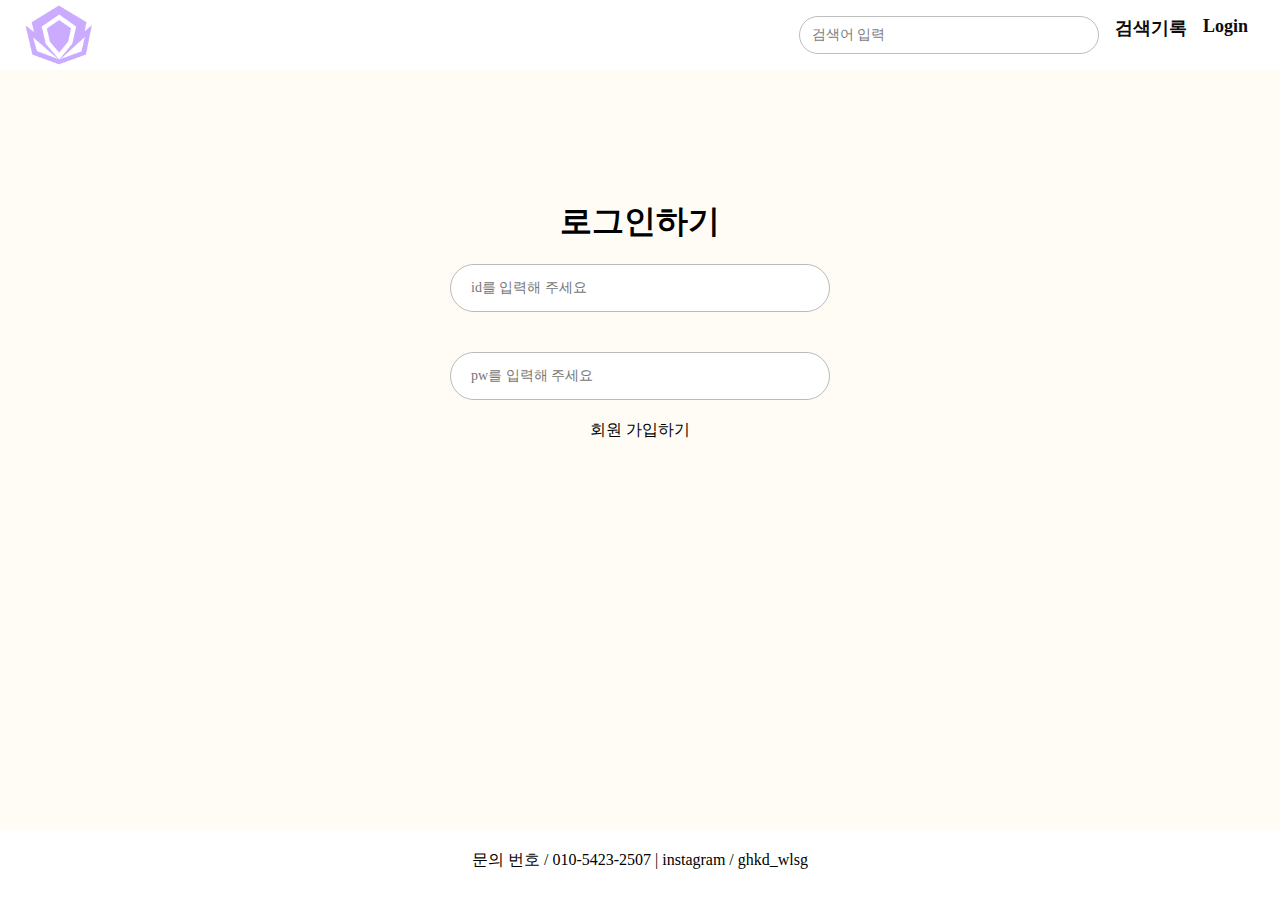
<file: logn.html>
<!DOCTYPE html>
<html lang="en">
<head>
    <meta charset="UTF-8">
    <meta http-equiv="X-UA-Compatible" content="IE=edge">
    <meta name="viewport" content="width=device-width, initial-scale=1.0">
    <link rel="stylesheet" href="./css/logn.css">
    <title>life is a bike</title>
</head>
<body>
    <div class="rhd">
    </div>
    <header>
        <a href="./index.html"><img class="lg" src="./img/Group 12.png" alt=""></a>
        <nav>
          <ul>
            <li class="li"><input  class="search" type="text" placeholder="검색어 입력"></li>
            <li class="li"><a href="#">검색기록</a></li>
            <li  id="li1" class="li"><a href="./logn.html">Login</a></li> 
          </ul>
        </nav>
    </header>
    <main>
        <h1>로그인하기</h1>
        <li><input  class="ip" class="search" type="text" placeholder="id를 입력해 주세요"></li>
        <li><input  class="ip" class="search" type="text" placeholder="pw를 입력해 주세요"></li>
        <a href="./membership.html">회원 가입하기</a>
    </main>
    <footer id='wrapper'>
        <p>문의 번호 / 010-5423-2507 | instagram / ghkd_wlsg</p>
    </footer>
</body>
</html>
</file>
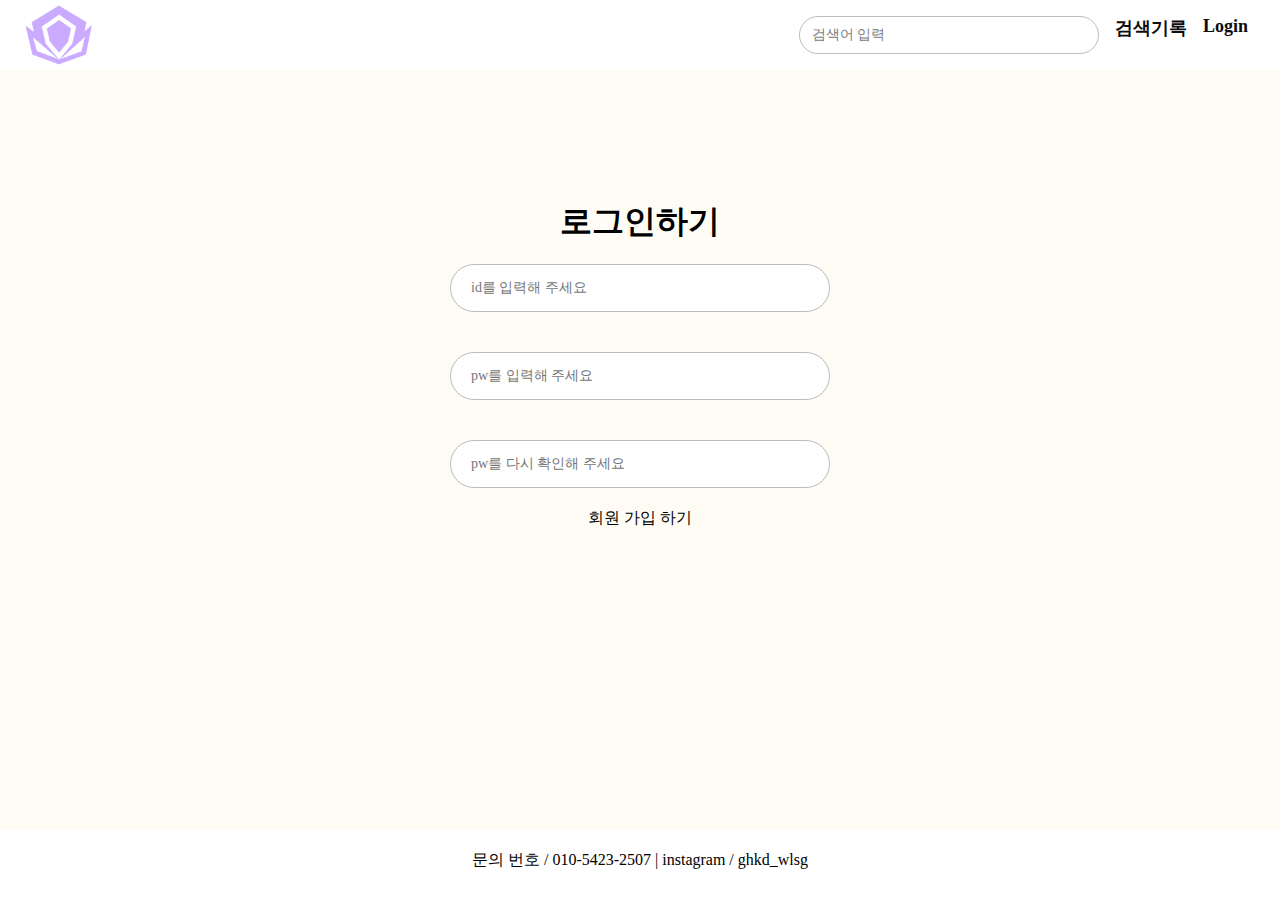
<file: membership.html>
<!DOCTYPE html>
<html lang="en">
<head>
    <meta charset="UTF-8">
    <meta http-equiv="X-UA-Compatible" content="IE=edge">
    <meta name="viewport" content="width=device-width, initial-scale=1.0">
    <link rel="stylesheet" href="./css/membership.css">
    <title>life is a bike</title>
</head>
<body>
    <div class="rhd">
    </div>
    <header>
        <a href="./index.html"><img class="lg" src="./img/Group 12.png" alt=""></a>
        <nav>
          <ul>
            <li class="li"><input  class="search" type="text" placeholder="검색어 입력"></li>
            <li class="li"><a href="#">검색기록</a></li>
            <li  id="li1" class="li"><a href="./logn.html">Login</a></li>
          </ul>
        </nav>
    </header>
    <main>
        <h1>로그인하기</h1>
        <li><input class="ip" class="search" type="text" placeholder="id를 입력해 주세요"></li>
        <li><input class="ip" class="search" type="text" placeholder="pw를 입력해 주세요"></li>
        <li><input class="ip" class="search" type="text" placeholder="pw를 다시 확인해 주세요"></li>
        <a href="./logn.html">회원 가입 하기</a>
    </main>
    <footer id='wrapper'>
        <p>문의 번호 / 010-5423-2507 | instagram / ghkd_wlsg</p>
    </footer>
</body>
</html>
</file>
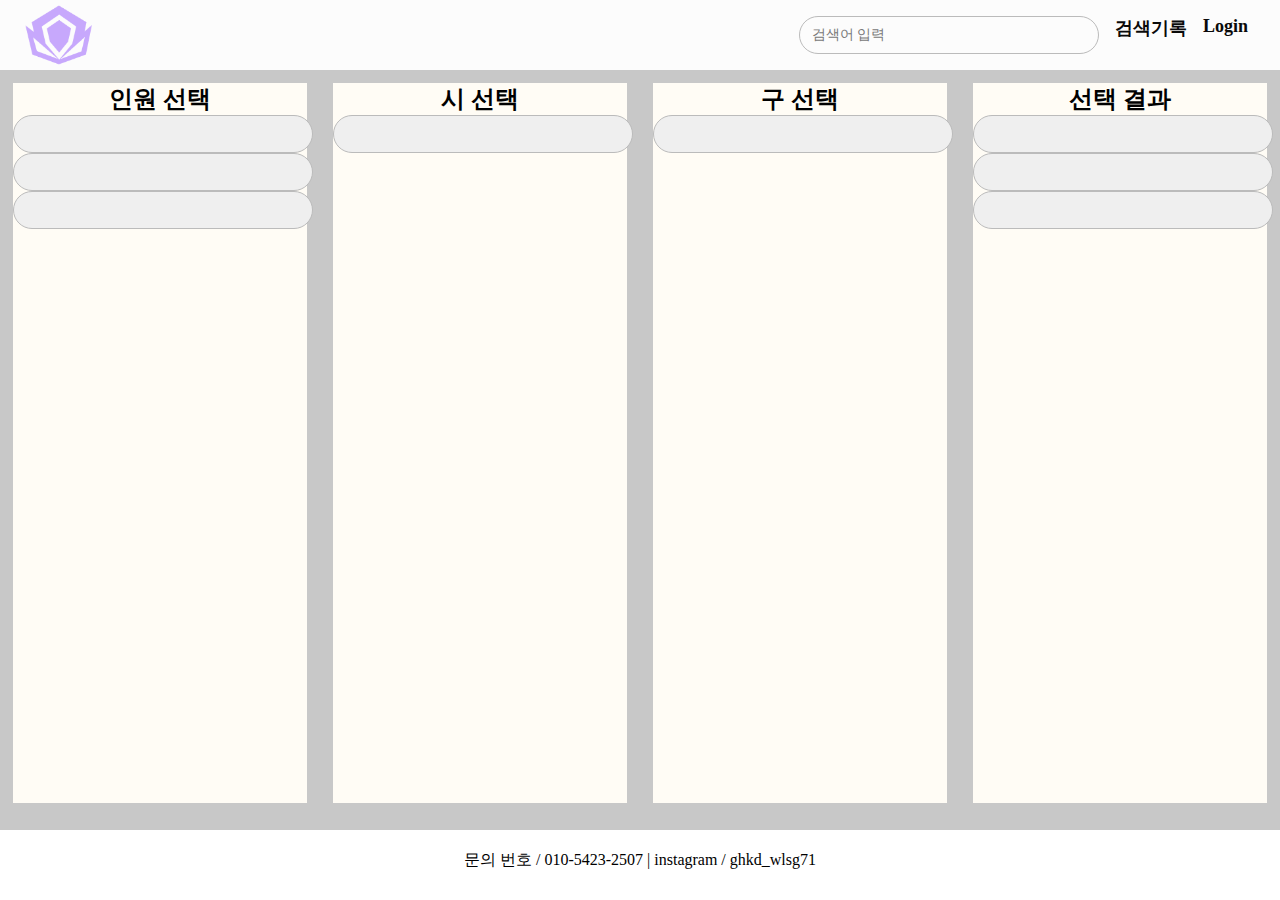
<file: select.html>
<!DOCTYPE html>
<html lang="en">
<head>
    <meta charset="UTF-8">
    <meta http-equiv="X-UA-Compatible" content="IE=edge">
    <meta name="viewport" content="width=device-width, initial-scale=1.0">
    <link rel="stylesheet" href="./css/select.css">
    <title>life is a bike</title>
</head>
<body>
    <div class="rhd">
    </div>
    <header>
        <a href="./index.html"><img class="lg" src="./img/Group 12.png" alt=""></a>
        <nav>
          <ul>
            <li class="li"><input  class="search" type="text" placeholder="검색어 입력"></li>
            <li class="li"><a href="#">검색기록</a></li>
            <li  id="li1" class="li"><a href="./logn.html">Login</a></li>
          </ul>
        </nav>
    </header>
        <main>
            <div id="" class="di">
                <h2>인원 선택</h2>
                <input type="button" placeholder="혼자서">
                <input type="button" placeholder="둘이서">
                <input type="button" placeholder="2이상 단체">
            </div>
            <div id="" class="di">
                <h2>시 선택</h2>
                <input type="button" placeholder="하남시">    
            </div>
            <div id="" class="di">
                <h2>구 선택</h2>
                <input type="button" placeholder="미사2">
            </div>
            <div id="" class="di">
                <h2>선택 결과</h2>
                <input type="button" placeholder="">
                <input type="button" placeholder="">
                <input type="button" placeholder="">
            </div>
        </main> 
    <footer id='wrapper'>
        <p>문의 번호 / 010-5423-2507 | instagram / ghkd_wlsg71</p>
    </footer>
	<script src="">
	</script>
</body>
</html>
</file>
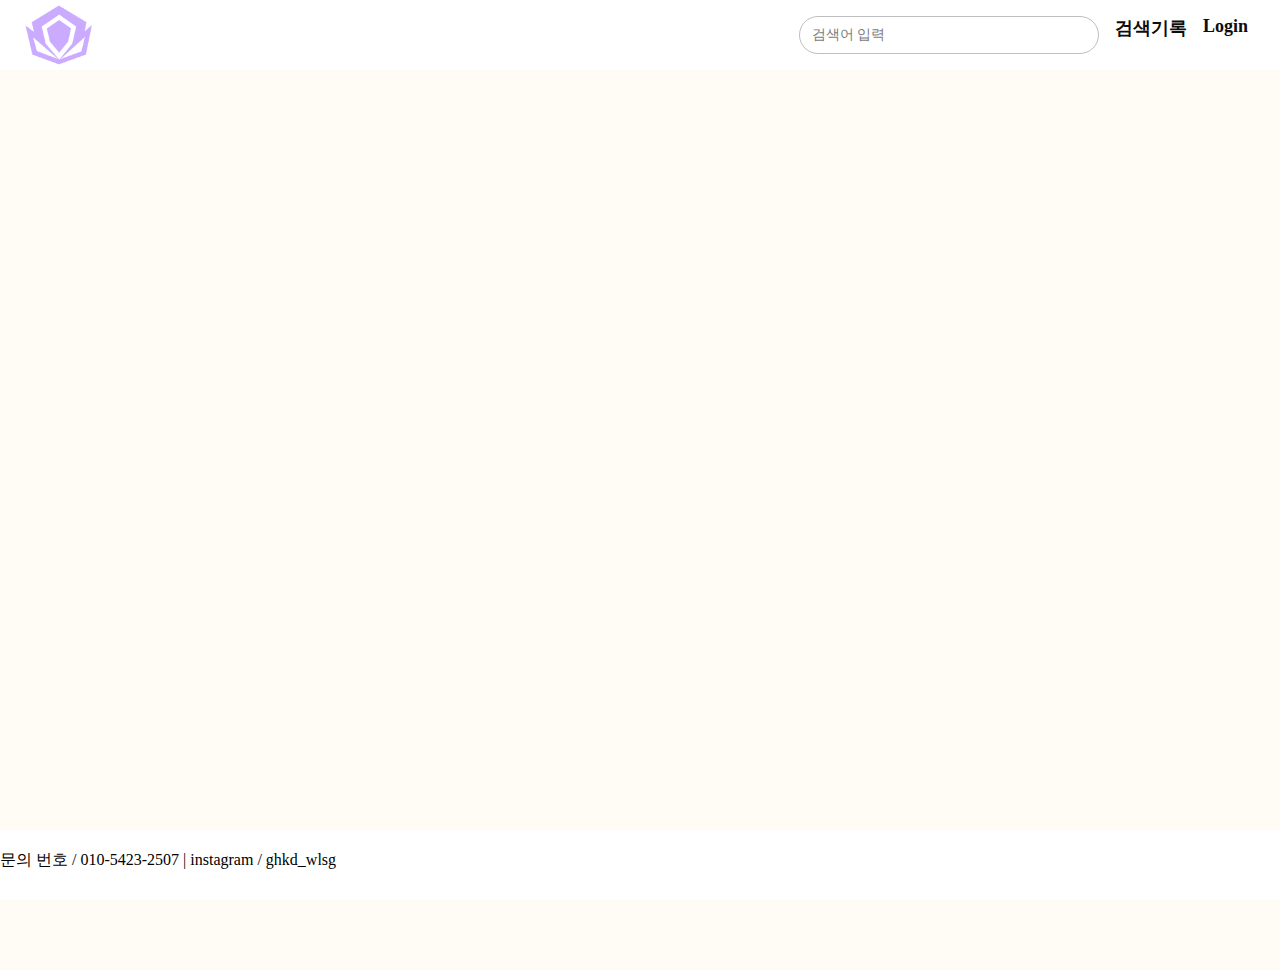
<file: tjsxor.html>
<!DOCTYPE html>
<html lang="en">
<head>
    <meta charset="UTF-8">
    <meta http-equiv="X-UA-Compatible" content="IE=edge">
    <meta name="viewport" content="width=device-width, initial-scale=1.0">
    <link rel="stylesheet" href="./css/tjsxor.css">
    <title>life is a bike</title>
</head>
<body>
    <div class="rhd">
    </div>
    <header>
        <a href="./index.html"><img class="lg" src="./img/Group 12.png" alt=""></a>
        <nav>
          <ul>
            <li class="li"><input  class="search" type="text" placeholder="검색어 입력"></li>
            <li class="li"><a href="#">검색기록</a></li>
            <li  id="li1" class="li"><a href="./logn.html">Login</a></li>
          </ul>
        </nav>
    </header>
        <main>

        </main> 
    <footer id='wrapper'>
        <p>문의 번호 / 010-5423-2507 | instagram / ghkd_wlsg</p>
    </footer>
    </body>
    </html>
</body>
</html>
</file>
<file: css/logn.css>
*{
    list-style: none;
    text-decoration: none;
    margin: 0;
    padding: 0;
    box-sizing: border-box;
    font-family: Pretendard;
    color: black;
    }
header {
    position: fixed;
    top: 0;
    width: 100%;
    opacity: 0.95;
    backdrop-filter: blur(30px);
    background: white;
    color: white;; 
    padding-left: 20px;
    padding-right: 32px; 
    display: flex;
    justify-content: space-between;
    align-items: center;
    font-size: 0;
    z-index: 100;
    height: 70px;
  }
  ul {
    padding: 0;
    font-size: 0;
    display: flex;
  }
  .li {
    margin-left: 16px;
    font-size: 18px;
    font-weight: bold;
  }
  .lg{
    width: 67px;
    height: 60px;
    margin: 5px;
  }
  .search {
    position: relative;
    width: 300px;
  }
  input {
    width: 100%;
    border: 1px solid #bbb;
    border-radius: 30px;
    padding: 10px 12px;
    font-size: 14px;
    position: relative;
    width: 300px;
  }
  main{
    background-color: #FFFCF5;
    min-height: 100vh;
    text-align: center;
    padding-top: 200px;
  }
  .ip{
    margin: 10px;
    padding: 15px 20px;
    width: 380px;
    margin: 20px;
  }
  footer{
    height: 70px;
    width: 100%;
    position: absolute;  
    bottom: 0;
    left: 0;
    background-color: white;
    text-align: center;
    padding-top:20px;
  }
</file>
<file: css/membership.css>
*{
    list-style: none;
    text-decoration: none;
    margin: 0;
    padding: 0;
    box-sizing: border-box;
    font-family: Pretendard;
    color: black;
    }
header {
    position: fixed;
    top: 0;
    width: 100%;
    opacity: 0.95;
    backdrop-filter: blur(30px);
    background: white;
    color: white;; 
    padding-left: 20px;
    padding-right: 32px; 
    display: flex;
    justify-content: space-between;
    align-items: center;
    font-size: 0;
    z-index: 100;
    height: 70px;
  }
  ul {
    padding: 0;
    font-size: 0;
    display: flex;
  }
  .li {
    margin-left: 16px;
    font-size: 18px;
    font-weight: bold;
  }
  .lg{
    width: 67px;
    height: 60px;
    margin: 5px;
  }
  .search {
    position: relative;
    width: 300px;
  }
  input {
    width: 100%;
    border: 1px solid #bbb;
    border-radius: 30px;
    padding: 10px 12px;
    font-size: 14px;
    position: relative;
    width: 300px;
  }
  main{
    background-color: #FFFCF5;
    min-height: 100vh;
    text-align: center;
    padding-top: 200px;
  }
  .ip{
    margin: 10px;
    padding: 15px 20px;
    width: 380px;
    margin: 20px;
  }
  footer{
    height: 70px;
    width: 100%;
    position: absolute;  
    bottom: 0;
    left: 0;
    background-color: white;
    text-align: center;
    padding-top:20px;
  }
</file>
<file: css/select.css>
*{
    list-style: none;
    text-decoration: none;
    margin: 0;
    padding: 0;
    box-sizing: border-box;
    font-family: Pretendard;
    color: black;
    }
header {
    position: fixed;
    top: 0;
    width: 100%;
    opacity: 0.95;
    backdrop-filter: blur(30px);
    background: white;
    color: white;; 
    padding-left: 20px;
    padding-right: 32px; 
    display: flex;
    justify-content: space-between;
    align-items: center;
    font-size: 0;
    z-index: 100;
    height: 70px;
  }
  ul {
    padding: 0;
    font-size: 0;
    display: flex;
  }
  .li {
    margin-left: 16px;
    font-size: 18px;
    font-weight: bold;
  }
  .lg{
    width: 67px;
    height: 60px;
    margin: 5px;
  }
  .search {
    position: relative;
    width: 300px;
  }
  input {
    width: 100%;
    border: 1px solid #bbb;
    border-radius: 30px;
    padding: 10px 12px;
    font-size: 14px;
    position: relative;
    width: 300px;
  }
  main{
    background-color: rgb(200, 200, 200);
    min-height: 100vh;
    text-align: center;
    padding-top: 70px;
    vertical-align: top;
  }
  .di{
    text-align: top;
    height: 80vh;
    width: 23%;
    background-color: #FFFCF5;
    float: left;
    margin: 1%;
    vertical-align : top;
  }
  footer{
    height: 70px;
    width: 100%;
    position: absolute;  
    bottom: 0;
    left: 0;
    background-color: white;
    text-align: center;
    padding-top:20px;
  }
</file>
<file: css/tjsxor.css>
*{
    list-style: none;
    text-decoration: none;
    margin: 0;
    padding: 0;
    box-sizing: border-box;
    font-family: Pretendard;
    color: black;
    }
.rhd{
    height: 70px;
  }
header {
    position: fixed;
    top: 0;
    width: 100%;
    opacity: 0.95;
    backdrop-filter: blur(30px);
    background: white;
    color: white;; 
    padding-left: 20px;
    padding-right: 32px; 
    display: flex;
    justify-content: space-between;
    align-items: center;
    font-size: 0;
    z-index: 100;
    height: 70px;
  }
  ul {
    padding: 0;
    font-size: 0;
    display: flex;
  }
  .li {
    margin-left: 16px;
    font-size: 18px;
    font-weight: bold;
  }
  .lg{
    width: 67px;
    height: 60px;
    margin: 5px;
  }
  .search {
    position: relative;
    width: 300px;
  }
  input {
    width: 100%;
    border: 1px solid #bbb;
    border-radius: 20px;
    padding: 10px 12px;
    font-size: 14px;
  }
  main{
    background-color: #FFFCF5;
    min-height: 100vh;
  }
  footer{
    height: 70px;
    width: 100%;
    position: absolute;  
    bottom: 0;
    left: 0;
    background-color: white;
    padding-top:20px;
  }
</file>
